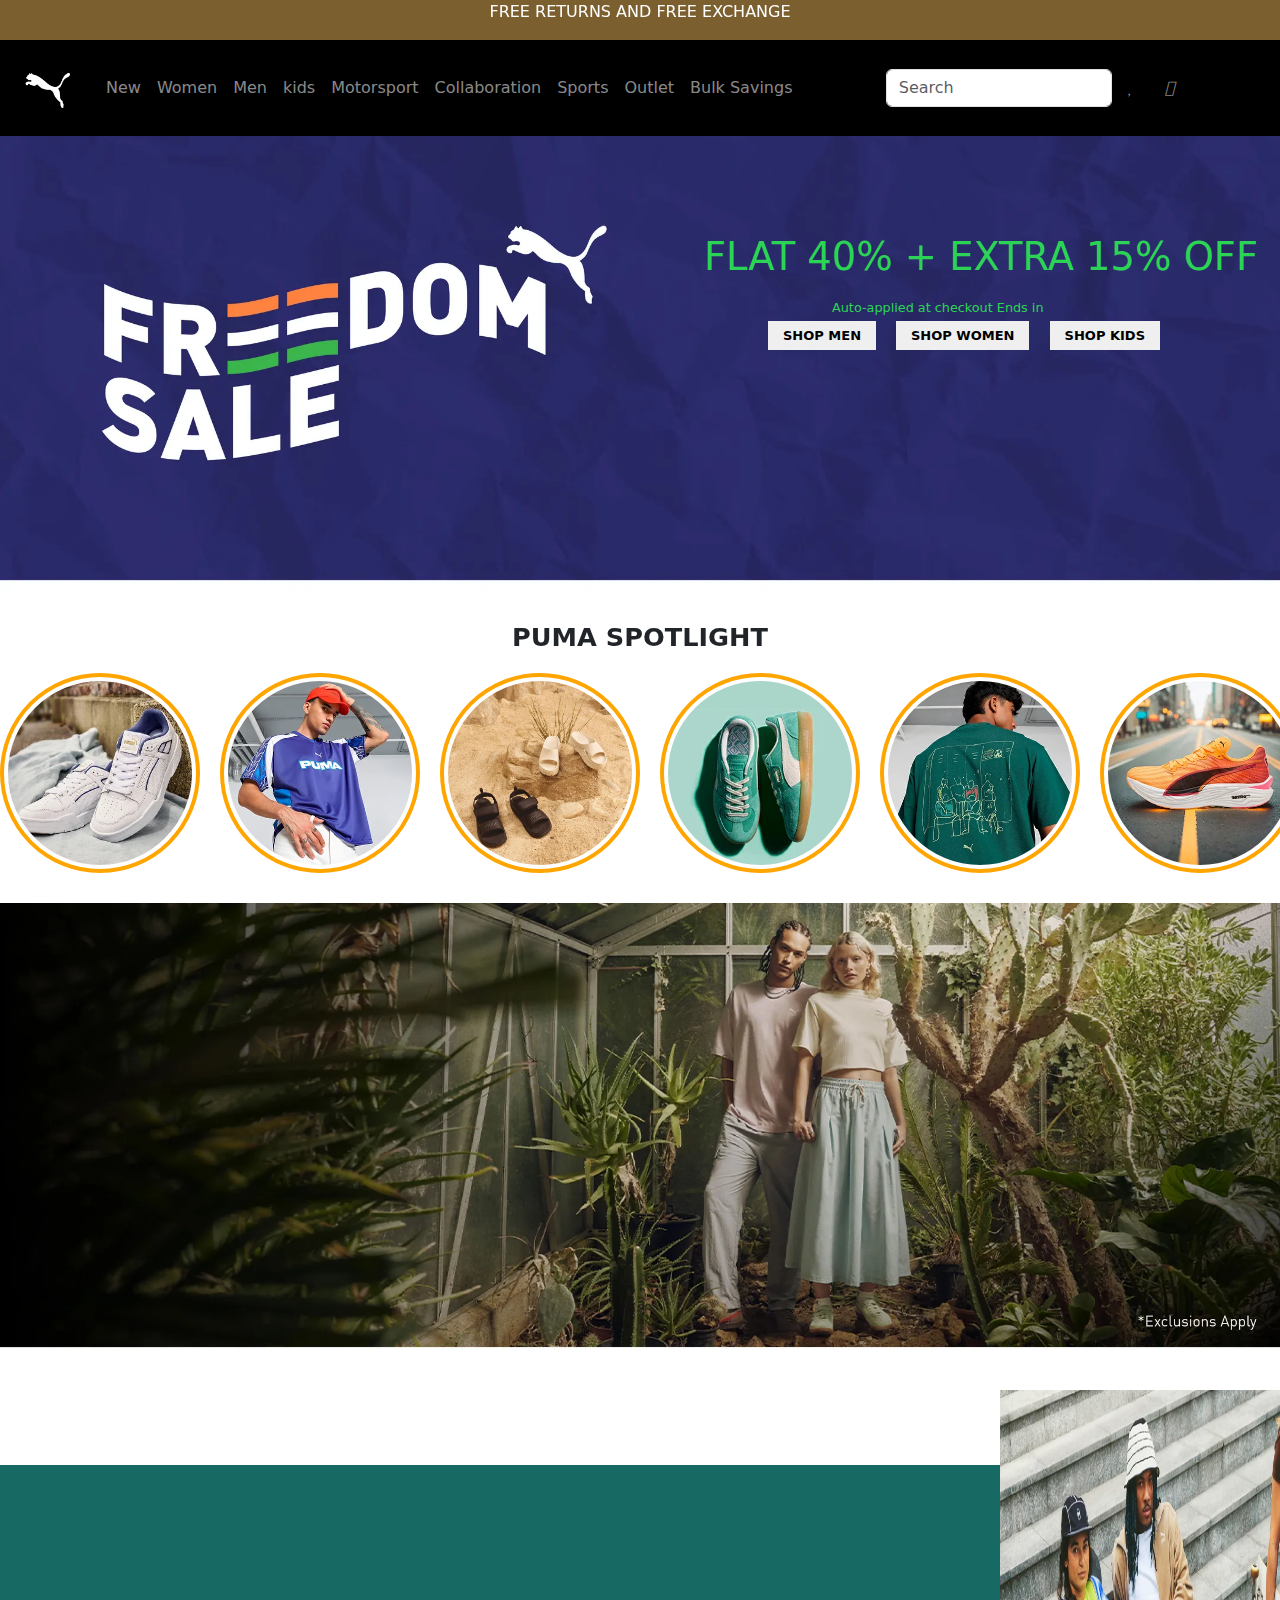
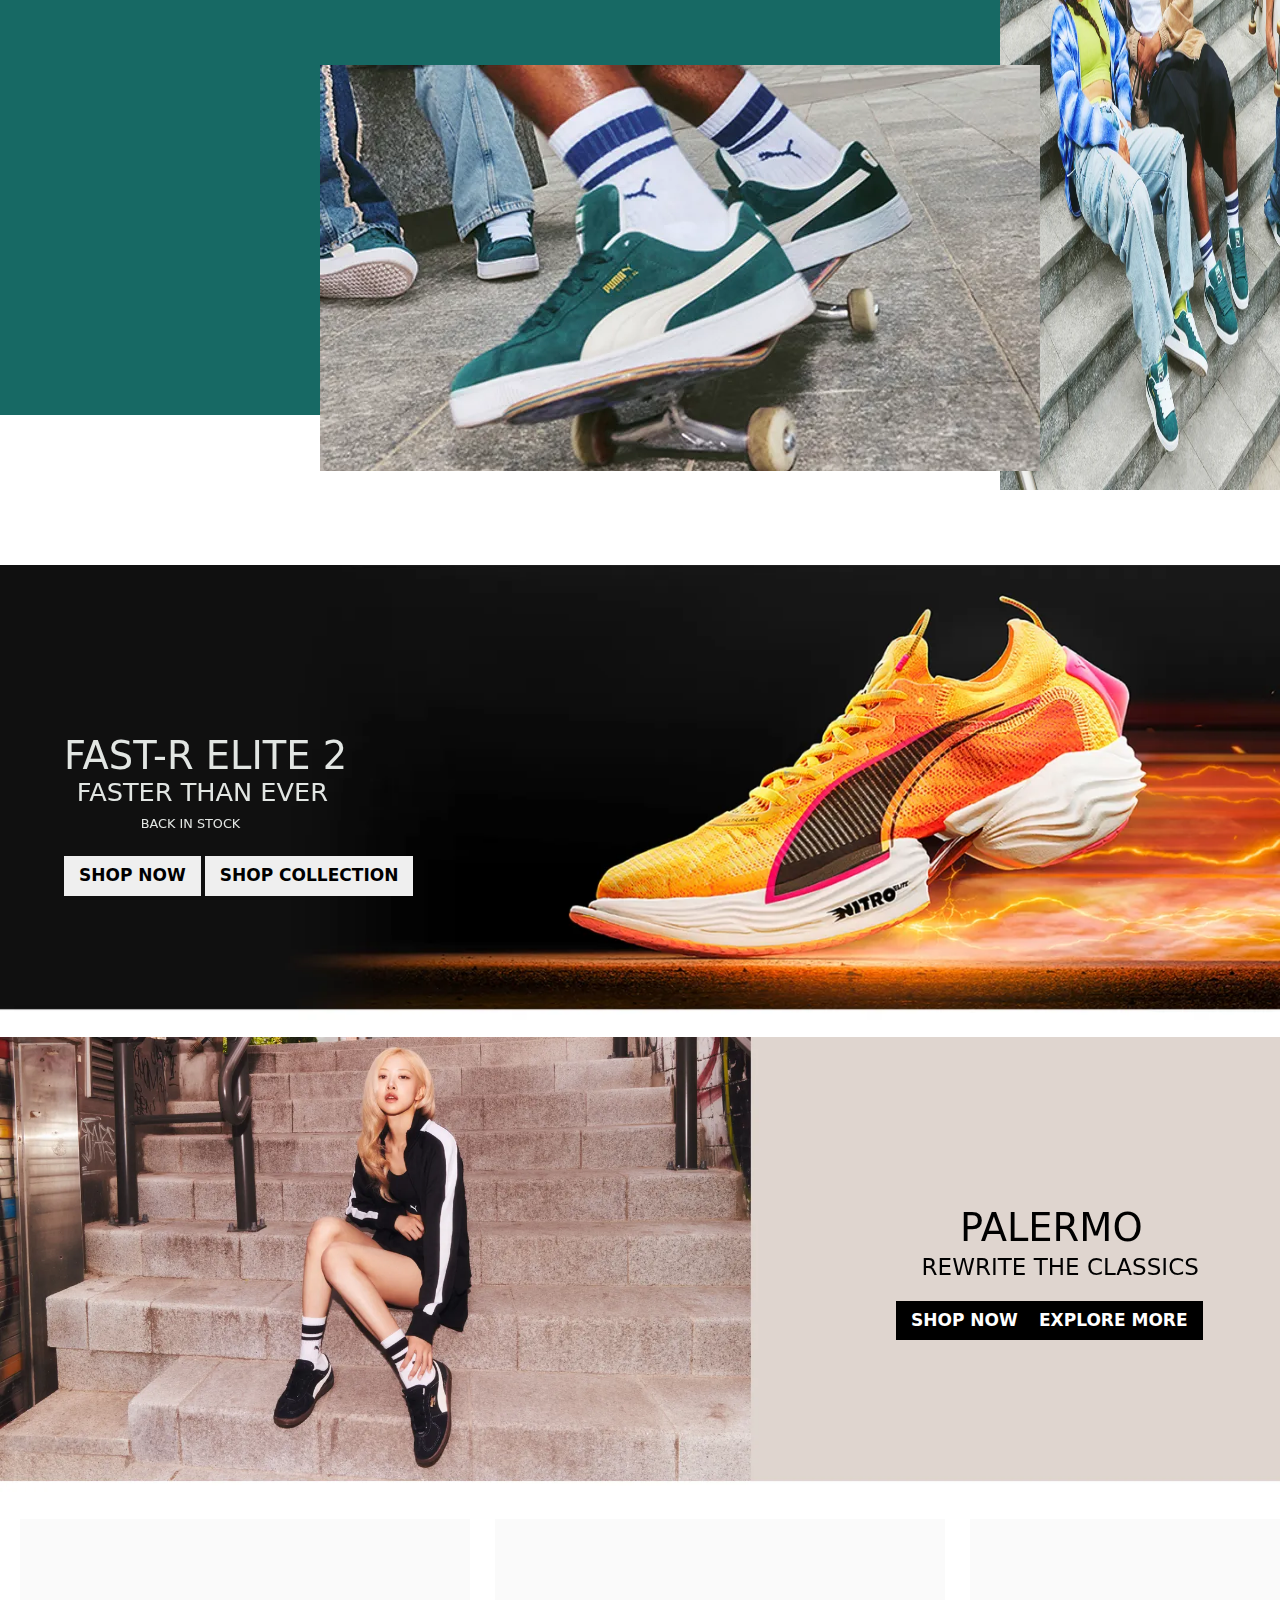
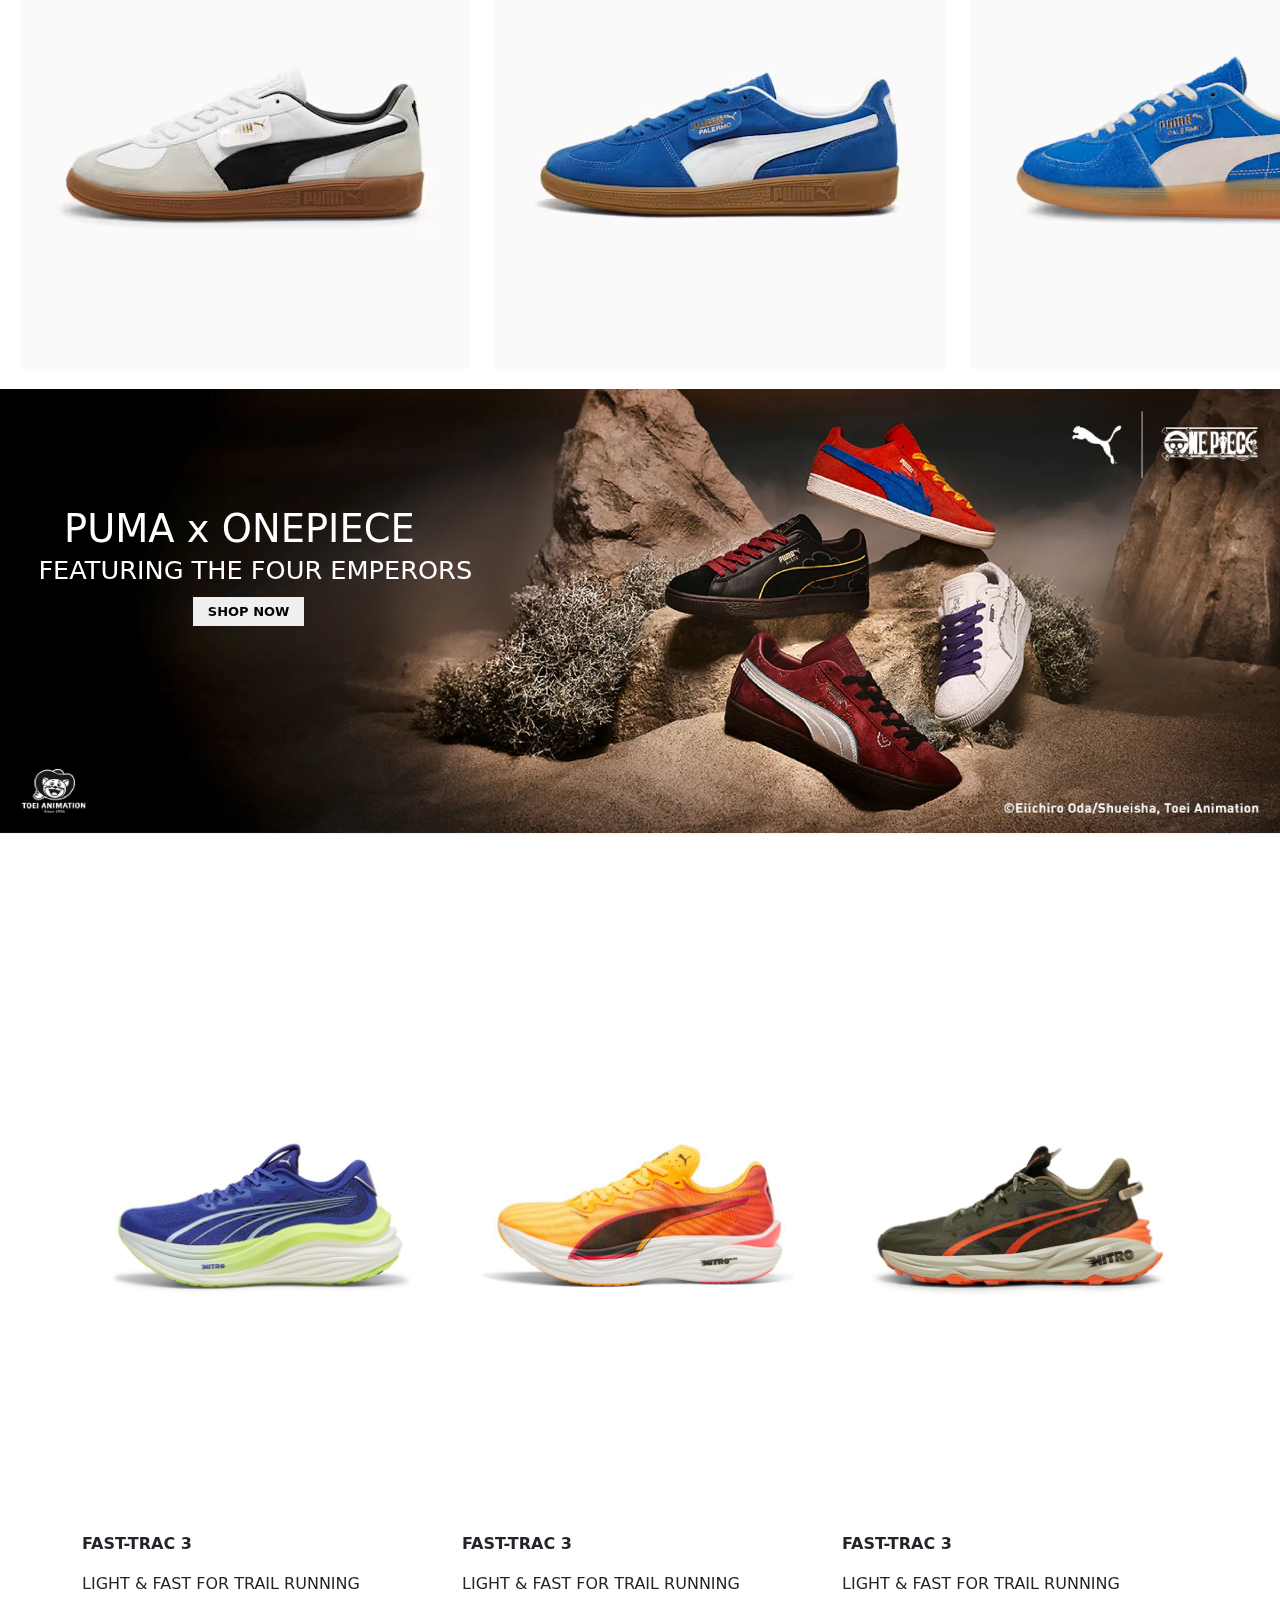
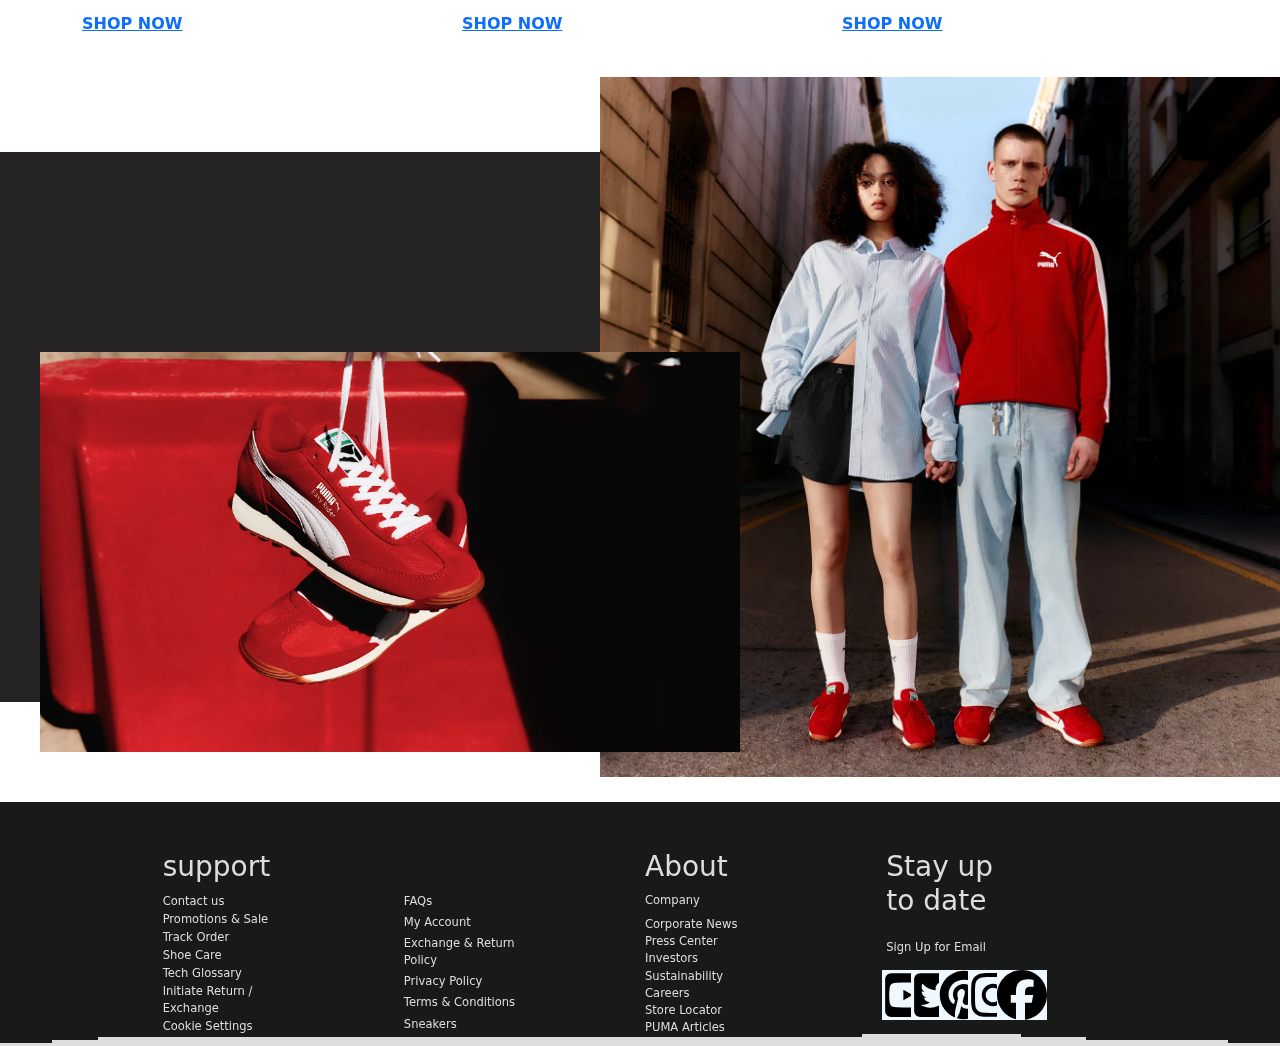
<file: index.html>
<!DOCTYPE html>
<html lang="en">
<head>
    <link rel="stylesheet" href="https://cdnjs.cloudflare.com/ajax/libs/font-awesome/4.7.0/css/font-awesome.min.css">
    <link rel="stylesheet" href="https://cdnjs.cloudflare.com/ajax/libs/font-awesome/6.6.0/css/all.min.css" integrity="sha512-Kc323vGBEqzTmouAECnVceyQqyqdsSiqLQISBL29aUW4U/M7pSPA/gEUZQqv1cwx4OnYxTxve5UMg5GT6L4JJg==" crossorigin="anonymous" referrerpolicy="no-referrer" />
    <meta charset="UTF-8">
    <meta name="viewport" content="width=device-width, initial-scale=1.0">
    <title>Document</title>
    <link rel="stylesheet" href="style.css">
    <link href="https://cdn.jsdelivr.net/npm/bootstrap@5.3.3/dist/css/bootstrap.min.css" rel="stylesheet">
    <script src="https://cdn.jsdelivr.net/npm/bootstrap@5.3.3/dist/js/bootstrap.bundle.min.js"></script>
</head>
<body>
    <div class="topt">

        <div id="demo" class="carousel slide fluid" data-bs-ride="carousel" id="nn">

            <div class="carousel-inner">
              <div class="carousel-item active">
                 <p>FREE RETURNS AND FREE EXCHANGE</p>
              </div>
              <div class="carousel-item">
               <p>EXTRA 5% DISCOUNT AND FREE SHIPPING ON ALL ONLINE PAYMENTS.
            </p>
              </div>
              <div class="carousel-item">
                <p>SOLVE YOUR QUERIES FASTER THAN EVER! SEND US A 'HI' ON WHATSAPP AT 6364929121</p>
              </div>
            </div>
          </div>
    </div>

    <div class="nv">
        <nav class="navbar navbar-expand-sm navbar-dark ">
            <div class="container-fluid">
              <a class="navbar-brand" href="javascript:void(0)"><img class="lp" src="img/logo.png" alt=""></a>
              <button class="navbar-toggler" type="button" data-bs-toggle="collapse" data-bs-target="#mynavbar">
                <span class="navbar-toggler-icon"></span>
              </button>
              <div class="collapse navbar-collapse" id="mynavbar">
                <ul class="navbar-nav me-auto">
                  <li class="nav-item">
                    <a class="nav-link" href="javascript:void(0)">New</a>
                  </li>
                  <li class="nav-item">
                    <a class="nav-link" href="javascript:void(0)">Women</a>
                  </li>
                  <li class="nav-item">
                    <a class="nav-link" href="javascript:void(0)">Men</a>
                  </li>
                  <li class="nav-item">
                    <a class="nav-link" href="javascript:void(0)">kids</a>
                  </li>
                  <li class="nav-item">
                    <a class="nav-link" href="javascript:void(0)">Motorsport</a>
                  </li>
                  <li class="nav-item">
                    <a class="nav-link" href="javascript:void(0)">Collaboration</a>
                  </li> <li class="nav-item">
                    <a class="nav-link" href="javascript:void(0)">Sports</a>
                  </li>
                  <li class="nav-item">
                    <a class="nav-link" href="javascript:void(0)">Outlet</a>
                  </li>
                  <li class="nav-item">
                    <a class="nav-link" href="javascript:void(0)">Bulk Savings</a>
                  </li>
                </ul>
                <form class="d-flex">
                  <input class="form-control   me-2" type="text" placeholder="Search">
                  
                </form>
                <ul class="navbar-nav me-auto">
                  <li class="nav-item">
                    <a class="nav-link" href="javascript:void(0)"><i class="fa-regular fa-heart"></i></a>
                  </li>
                  <li class="nav-item">
                    <a class="nav-link" href="javascript:void(0)"><i class="fa-solid fa-cart-shopping"></i></a>
                  </li>
                  <li class="nav-item">
                    <a class="nav-link" href="javascript:void(0)"><i class="fa-solid fa-user"></i></a>
                  </li>
                </ul>
              </div>
            </div>
          </nav>
    </div>

    <div class="topp">
      <img class="img-fluid" src="img/topp2.jpg" alt="" width="100%" height="500"> 
      <div class="tpt">
        FLAT 40% + EXTRA 15% OFF 
      </div>
      <div class="tpt2"> Auto-applied at checkout Ends in </div>
       <button type="button" class="bt">SHOP MEN</button> 
       <button type="button" class="bt1">SHOP WOMEN</button> 
       <button type="button" class="bt2">SHOP KIDS</button> 



    </div>
<div class="ftt">
   <p>PUMA SPOTLIGHT</p>
</div>

<div class="frm">
  <img class="img-responsive rounded-circle" src="img/rm1.jpeg" alt="" width="200px" height="200px" id="rm"> 
  <img class="img-responsive rounded-circle" src="img/rm2.jpeg" alt="" width="200px" height="200px" id="rm"> 
  <img class="img-responsive rounded-circle" src="img/rm3.jpeg" alt="" width="200px" height="200px" id="rm"> 
  <img class="img-responsive rounded-circle" src="img/rm4.jpeg" alt="" width="200px" height="200px" id="rm"> 
  <img class="img-responsive rounded-circle" src="img/rm5.jpeg" alt="" width="200px" height="200px" id="rm"> 
  <img class="img-responsive rounded-circle" src="img/rm6.jpeg" alt="" width="200px" height="200px" id="rm"> 

   
</div>

<div class="sbm">
  <img class="img-fluid" src="img/sbimg.jpg" alt="" width="100%" height="500"> 

</div>

<div class="md">
  <div class="clrg"> </div>
  <div class="clrgmx">  <img class="img-fluid" src="img/clrgm1.jpg" alt="" style="height: 700px;" > </div>
  <div class="clrgmy"> <img class="img-fluid" src="img/clrgm2.jpg" alt="" > </div>
</div>

<div class="bm2">
  <img class="img-fluid" src="img/thbimg.jpg" alt="" width="100%" height="420"> 
  <div class="bm2tpt1"> FAST-R ELITE 2 </div>
    <div class="bm2tpt2">FASTER THAN EVER</div>
  <div class="bm2tpt3"> BACK IN STOCK </div>
   <button type="button" class="tbt">SHOP NOW</button> 
   <button type="button" class="tbt1">SHOP COLLECTION</button> 

</div>

<div class="bm3">
  <img class="img-fluid" src="img/frthbn.jpg" alt="" width="100%" height="420"> 
  <div class="bm3tpt1"> PALERMO </div>
    <div class="bm3tpt2">REWRITE THE CLASSICS</div>
   <button type="button" class="frbt">SHOP NOW</button> 
   <button type="button" class="frbt1">EXPLORE MORE</button> 

</div>
   
<div class="srl">
<div class="scroll-container" >
        
  <img src="img/scrl1.jpg" alt="" >
  <img src="img/scrl2.jpg" alt="" >
  <img src="img/scrl3.jpg" alt="" >
  <img src="img/scrl4.jpg" alt="" >
  <img src="img/scrl5.jpg" alt="" >
  <img src="img/scrl6.jpg" alt="" >
</div>
</div>

<div class="onepiece">
  <img class="img-fluid" src="img/onepiece.jpg" alt="" width="100%" height="500"> 
  <div class="onetxt1">
    PUMA x ONEPIECE 
  </div>
  <div class="onetxt2"> FEATURING THE FOUR EMPERORS</div>
 <div class="onebtn"> <button type="button" class="bt">SHOP NOW</button> </div>

</div>
<div class="container container-fluid mt-5">
    
  <div class="row ">
    <div class="col-md-4">
      <figure>
      <a href="#"><img src="img/shoe1.jpg" class="img-fluid" alt=""></a>
      <figcaption>
        <p class="fig"><b>FAST-TRAC 3</b></p>
        <p class="fig1">LIGHT & FAST FOR TRAIL RUNNING</p>
        <a href="" class="afig"><b>SHOP NOW</b></a>
      </figcaption>
    </figure>
    </div>
    <div class="col-md-4">
      <figure>
      <a href="#"><img src="img/shoe2.jpg" class="img-fluid" alt=""></a>
      <figcaption>
        <p class="fig"><b>FAST-TRAC 3</b></p>
        <p class="fig1">LIGHT & FAST FOR TRAIL RUNNING</p>
        <a href="" class="afig"><b>SHOP NOW</b></a>
      </figcaption>
    </figure>
    </div>
    <div class="col-md-4">
      <figure>
      <a href="#"><img src="img/shoe3.jpg" class="img-fluid" alt=""></a>
      <figcaption>
        <p class="fig"><b>FAST-TRAC 3</b></p>
        <p class="fig1">LIGHT & FAST FOR TRAIL RUNNING</p>
        <a href="" class="afig"><b>SHOP NOW</b></a>
      </figcaption>
    </figure>
    </div>
  </div>  
</div>
<div class="nd">
  <div class="clrr"> </div>
  <div class="clrrmx">  <img class="img-fluid" src="img/clrrm1.jpg" alt=""  style="height: 700px;"  > </div>
  <div class="clrrmy"> <img class="img-fluid" src="img/clrrm2.jpg" alt="" style="width: 900px; height: 400px;"> </div>
</div>

     <div class="ftr">
      <div class="container-fluid mt-3">
         <div class="row row-cols-4">
           <div class="row row-cols-1 " style="padding-top: 3%; padding-left: 5%;" >
            <h3>support</h3>
            <a href="">Contact us</a>
            <a href="">Promotions & Sale</a>
            <a href="">Track Order</a>
            <a href="">Shoe Care</a>
            <a href="">Tech Glossary</a>
            <a href="">Initiate Return / Exchange</a>
            <a href="">Cookie Settings</a>
           </div>
           <div class="row row-cols-1 " style="padding-top: 7%;" >
            <a href="">FAQs</a>
            <a href="">My Account</a>
            <a href="">Exchange & Return Policy</a>
            <a href="">Privacy Policy</a>
            <a href="">Terms & Conditions</a>
            <a href="">Sneakers</a>
           </div>
           <div class="row row-cols-1 " style="padding-top: 3%;">
            <h3>About</h3>
            <a href="">Company</a><br>                                      
            <a href="">Corporate News</a>
            <a href=""> Press Center</a>
            <a href=""> Investors</a>
            <a href=""> Sustainability</a>
            <a href="">Careers </a>
            <a href="">Store Locator </a>
            <a href="">PUMA Articles </a>

           </div>
           <div class="row row-cols-1 " style="padding-top: 3%;">
            <h3>Stay up to date</h3>
            <a href="">Sign Up for Email </a>
            <div class="row row-cols-5 "> <a   href=""><img src="img/square-youtube-brands-solid.svg" alt="" style="background-color: aliceblue;"></a>
              <a   href=""><img src="img/square-twitter-brands-solid.svg" alt="" style="background-color: aliceblue; "></a>
              <a   href=""><img src="img/pinterest-brands-solid.svg" alt="" style="background-color: aliceblue;"></a>
              <a   href=""><img src="img/instagram-brands-solid.svg" alt="" style="background-color: aliceblue;"></a>
              <a   href=""><img src="img/facebook-brands-solid.svg" alt="" style="background-color: aliceblue;"></a>
            </div>
           
           </div>
         </div>
           </div>
      </div>  

    

</body>
</html>
</file>
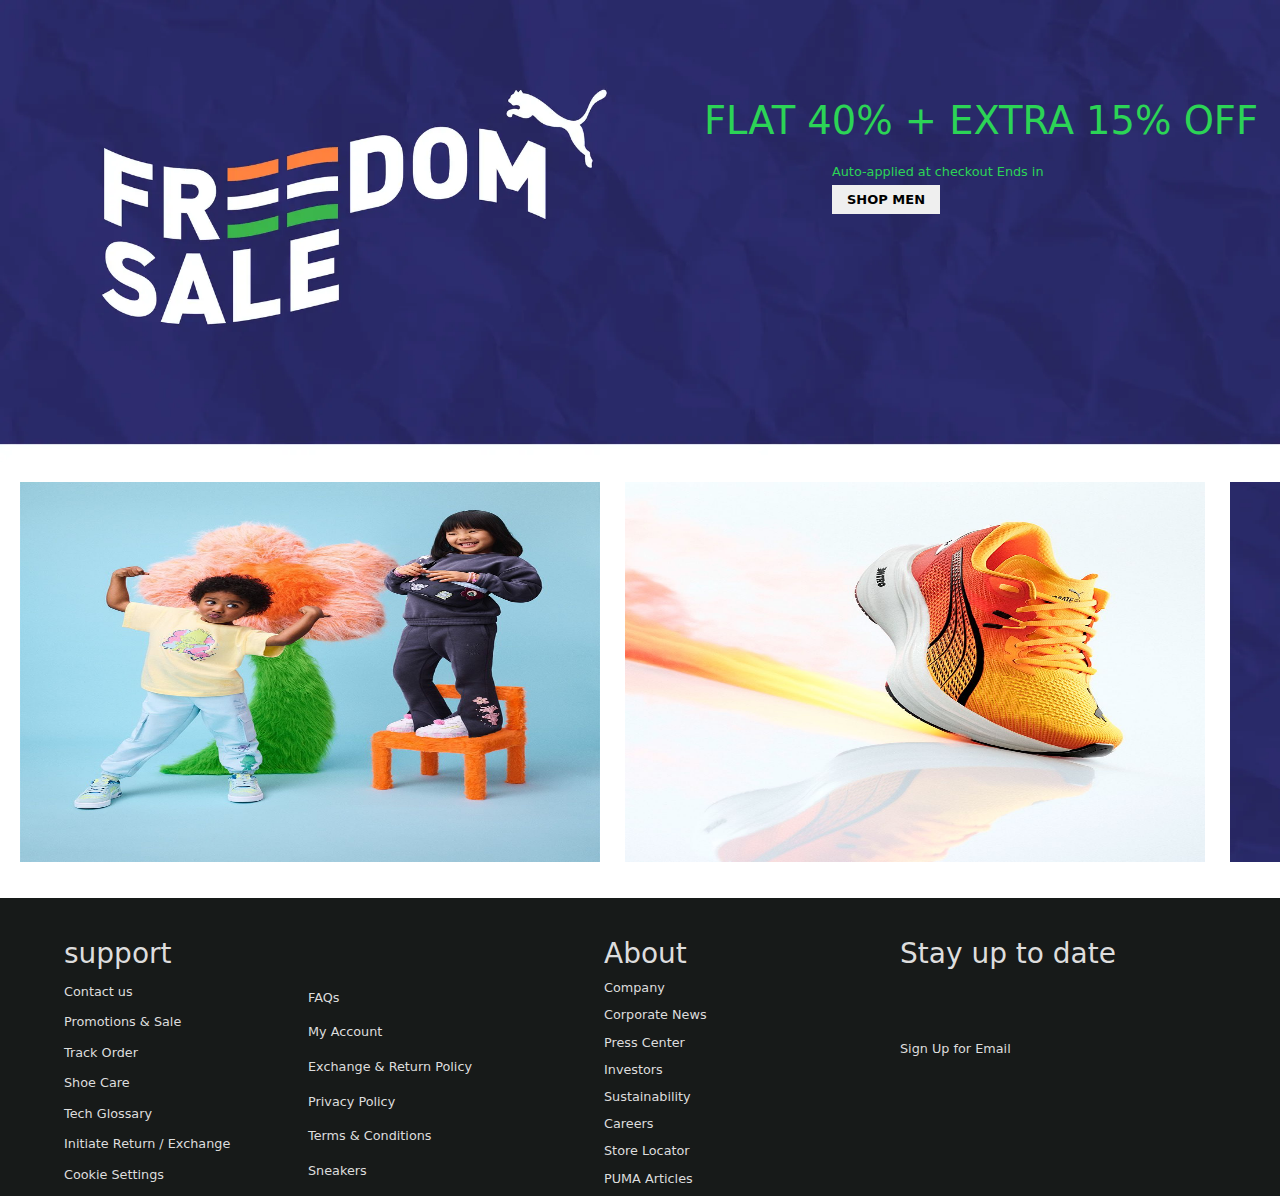
<file: d1.html>
<!DOCTYPE html>
<html lang="en">
<head>
    <link rel="stylesheet" href="style1.css">
    <meta charset="UTF-8">
    <meta name="viewport" content="width=device-width, initial-scale=1.0">
    <title>Document</title>
    <link href="https://cdn.jsdelivr.net/npm/bootstrap@5.3.3/dist/css/bootstrap.min.css" rel="stylesheet">
    <script src="https://cdn.jsdelivr.net/npm/bootstrap@5.3.3/dist/js/bootstrap.bundle.min.js"></script>
</head>
<body>
    <div class="topp">
        <img class="img-fluid" src="img/topp2.jpg" alt="" width="100%" height="500"> 
        <div class="tpt">
          FLAT 40% + EXTRA 15% OFF 
        </div>
        <div class="tpt2"> Auto-applied at checkout Ends in </div>
       <div class="bbtn1"> <button type="button" class="bt">SHOP MEN</button> </div>

      </div>

      <div class="scroll-container" id="#demo">
        
        <img src="img/002b903684d6f3c9b3055edf85857ecf976da5f8-1000x1300.jpg" alt="Cinque Terre" width="600" height="400">
        <img src="img/1651cfd3661ee9ec2e1dc251b94dfd8147e78127-1000x1300.jpg" alt="Forest" width="600" height="400">
        <img src="img/33421602a5bd90da9a6babba57ea450f57790124-3200x3200.jpg" alt="Northern Lights" width="600" height="400">
        <img src="img/5503e01b2aebe693a76aed481c858fa0eb5c69ff-6000x2167.jpg" alt="Mountains" width="600" height="400">
        
<a href="#" class="previous round">&#8249;</a>
<a href="#" class="next round">&#8250;</a>
      </div>

      <div class="ftr">
      <div class="container-fluid mt-3">
         <div class="row row-cols-4">
           <div class="row row-cols-1 " style="padding-top: 3%; padding-left: 5%;" >
            <h3>support</h3>
            <a href="">Contact us</a>
            <a href="">Promotions & Sale</a>
            <a href="">Track Order</a>
            <a href="">Shoe Care</a>
            <a href="">Tech Glossary</a>
            <a href="">Initiate Return / Exchange</a>
            <a href="">Cookie Settings</a>
           </div>
           <div class="row row-cols-1 " style="padding-top: 7%;" >
            <a href="">FAQs</a>
            <a href="">My Account</a>
            <a href="">Exchange & Return Policy</a>
            <a href="">Privacy Policy</a>
            <a href="">Terms & Conditions</a>
            <a href="">Sneakers</a>
           </div>
           <div class="row row-cols-1 " style="padding-top: 3%;">
            <h3>About</h3>
            <a href="">Company</a><br>                                      
            <a href="">Corporate News</a>
            <a href=""> Press Center</a>
            <a href=""> Investors</a>
            <a href=""> Sustainability</a>
            <a href="">Careers </a>
            <a href="">Store Locator </a>
            <a href="">PUMA Articles </a>

           </div>
           <div class="row row-cols-1 " style="padding-top: 3%;">
            <h3>Stay up to date</h3>
            <a href="">Sign Up for Email </a>
            <a   href=""></a>
           </div>
         </div>
           </div>
      </div>  
</body>
</html>
</file>
<file: style.css>
.topt{
    background-color:rgb(124, 95, 47);
    color: white;
    display: grid;
    justify-content: center;
}
.nv{
    background-color: black;
    /* overflow: hidden; */
    position:sticky;
    z-index: 100;
    list-style-type:none ;
    width: 100%;
}
/* #nn{
    position: fixed;
} */
.lp{
    height: 70px;
    width: 70px;
}
.topp{
    position: relative;
    text-align: center;
    color: rgb(44, 212, 86);
}
.tpt{
    position: absolute;
    top: 20%;
    left: 55%;
    font-size: 3vw;
    font-weight: 500;
}
.tpt2{
    position: absolute;
    top: 35%;
    left: 65%;
    font-size: 1vw;
    font-weight: 500;
}
.bt{
    position: absolute;
    top: 40%;
    left:60% ;
    border-style: none;
    color: black;
    font-size: small;
    font-weight: 600;
    padding: 5px 15px;
}
.bt1{
    position: absolute;
    top: 40%;
    left:70% ;
    border-style: none;
    color: black;
    font-size: small;
    font-weight: 600;
    padding: 5px 15px;
}
.bt2{
    position: absolute;
    top: 40%;
    left:82% ;
    border-style: none;
    color: black;
    font-size: small;
    font-weight: 600;
    padding: 5px 15px;
}
.ftt{
    display: flex;
    justify-content: center;
    font-weight: 700;
    font-size:2vw;
    padding-top: 20px;
}
.frm{
    width: 100vw;
    display: flex;
    justify-content:center;
    padding-bottom: 30px;
}
#rm{
    border: 4px solid orange;
    padding: 4px;
    margin-left: 20px;
    
}

.md{
    padding-top: 100px;
    position: relative;
}

.clrg{
    background-color: rgb(23, 105, 100);
    height: 550px;
    width: 100%;
    /* position: relative; */
}
.clrgmx{
    position:absolute;
    left: 1000px;
    top: 25px;
    height:100px;

}
.clrgmy{
    position: absolute;
    top: 300px;
    left: 320px;

}




.bm2{
    margin-top: 150px;
    position: relative;
    text-align: center;
    color: rgb(226, 230, 227);
}

.bm2tpt1{
    position: absolute;
    top: 35%;
    left: 5%;
    font-size: 3vw;
    font-weight: 500;
}
.bm2tpt2{
    position: absolute;
    top: 45%;
    left:6%;
    font-size: 2vw;
    font-weight: 400;
}
.bm2tpt3{
    position: absolute;
    top: 54%;
    left: 11%;
    font-size: 1vw;
    font-weight: 500;
}
.tbt{
    position: absolute;
    top: 63%;
    left:5% ;
    border-style: none;
    color: black;
    font-size: 17px;
    font-weight: 600;
    padding: 7px 15px;
}
.tbt1{
    position: absolute;
    top: 63%;
    left:16% ;
    border-style: none;
    color: black;
    font-size: 17px;
    font-weight: 600;
    padding: 7px 15px;
}


.bm3{
    margin-top: 10px;
    position: relative;
    text-align: center;
    color: rgb(226, 230, 227);
}

.bm3tpt1{
    position: absolute;
    top: 35%;
    left: 75%;
    font-size: 3vw;
    font-weight: 500;
    color: black;
}
.bm3tpt2{
    position: absolute;
    top: 46%;
    left:72%;
    font-size: 1.8vw;
    font-weight: 400;
    color: black;
}
.frbt{
    position: absolute;
    top: 57%;
    left:70% ;
    border-style: none;
    background-color: black;
    color: rgb(255, 255, 255);
    font-size: 17px;
    font-weight: 600;
    padding: 7px 15px;
}
.frbt1{
    position: absolute;
    top: 57%;
    left:80% ;
    border-style: none;
    background-color: black;
    color: rgb(255, 255, 255);
    font-size: 17px;
    font-weight: 600;
    padding: 7px 15px;
}

div.scroll-container {
    background-color: #ffffff;
    overflow: auto;
    white-space: nowrap;
    padding: 10px;
    
  }
  
  div.scroll-container img {
    padding: 10px;
  }

  .onepiece{
    position: relative;
    text-align: center;
    color: rgb(255, 255, 255);
}
.onetxt1{
    position: absolute;
    top: 24%;
    left: 5%;
    font-size: 3vw;
    font-weight: 500;
}
.onetxt2{
    position: absolute;
    top: 35%;
    left: 3%;
    font-size: 2vw;
    font-weight: 400;
}
.onebtn{
    position: absolute;
    top: 44%;
    left:1% ;
    border-style: none;
    color: black;
    font-size: small;
    font-weight: 600;
    padding: 5px 150px;
}

.nd{
    padding-top: 100px;
    position: relative;
}

.clrr{
    background-color: rgba(15, 13, 13, 0.911);
    height: 550px;
    width: 100%;
    /* position: relative; */
}
.clrrmx{
    position:absolute;
    left:600px;
    top: 25px;
    width: 700px;

}
.clrrmy{
    position: absolute;
    top: 300px;
    left: 40px;
    width: 700px;
    
}

.ftr{
    margin-top: 100px;
    display: grid;
    grid-template-columns: auto auto;
}
.ftb1{
display: grid;
grid-template-columns: auto ;
}
.ftr{
    background-color: #171a19;
    color: #ddd ;
    
   
    
}
.ftr a{
  text-decoration: none;
  color: #ddd;
  font-size:.9vw;
  font-weight: 300;
  padding-top: 0px;
  
}
.ftr div{
padding-left: 5%;
padding-right: 5%;
border-style: none none solid none;
}
.ftr img{
    height: 50px;
    width: 50px;
    
}
</file>
<file: style1.css>
.topp{
    position: relative;
    text-align: center;
    color: rgb(44, 212, 86);
}

.tpt{
    position: absolute;
    top: 20%;
    left: 55%;
    font-size: 3vw;
    font-weight: 500;
}
.tpt2{
    position: absolute;
    top: 35%;
    left: 65%;
    font-size: 1vw;
    font-weight: 500;
}
.bt{
    position: absolute;
    top: 40%;
    left:65% ;
    border-style: none;
    color: black;
    font-size: small;
    font-weight: 600;
    padding: 5px 15px;
}

div.scroll-container {
    background-color: #ffffff;
    overflow: auto;
    white-space: nowrap;
    padding: 10px;
  }
  
  div.scroll-container img {
    padding: 10px;
  }

  a {
    text-decoration: none;
    display: inline-block;
    padding: 8px 16px;
  }
  
  a:hover {
    background-color: #ddd;
    color: black;
  }
  
  .previous {
    background-color: #f1f1f1;
    color: black;
  }
  
  .next {
    background-color: #04AA6D;
    color: white;
  }
  
  .round {
    border-radius: 50%;
  }
  .ftr{
    background-color: #171a19;
    color: #ddd ;
  }
.ftr a{
  text-decoration: none;
  color: #ddd;
  font-size:1vw;
  padding-top: 0px;
}
</file>
